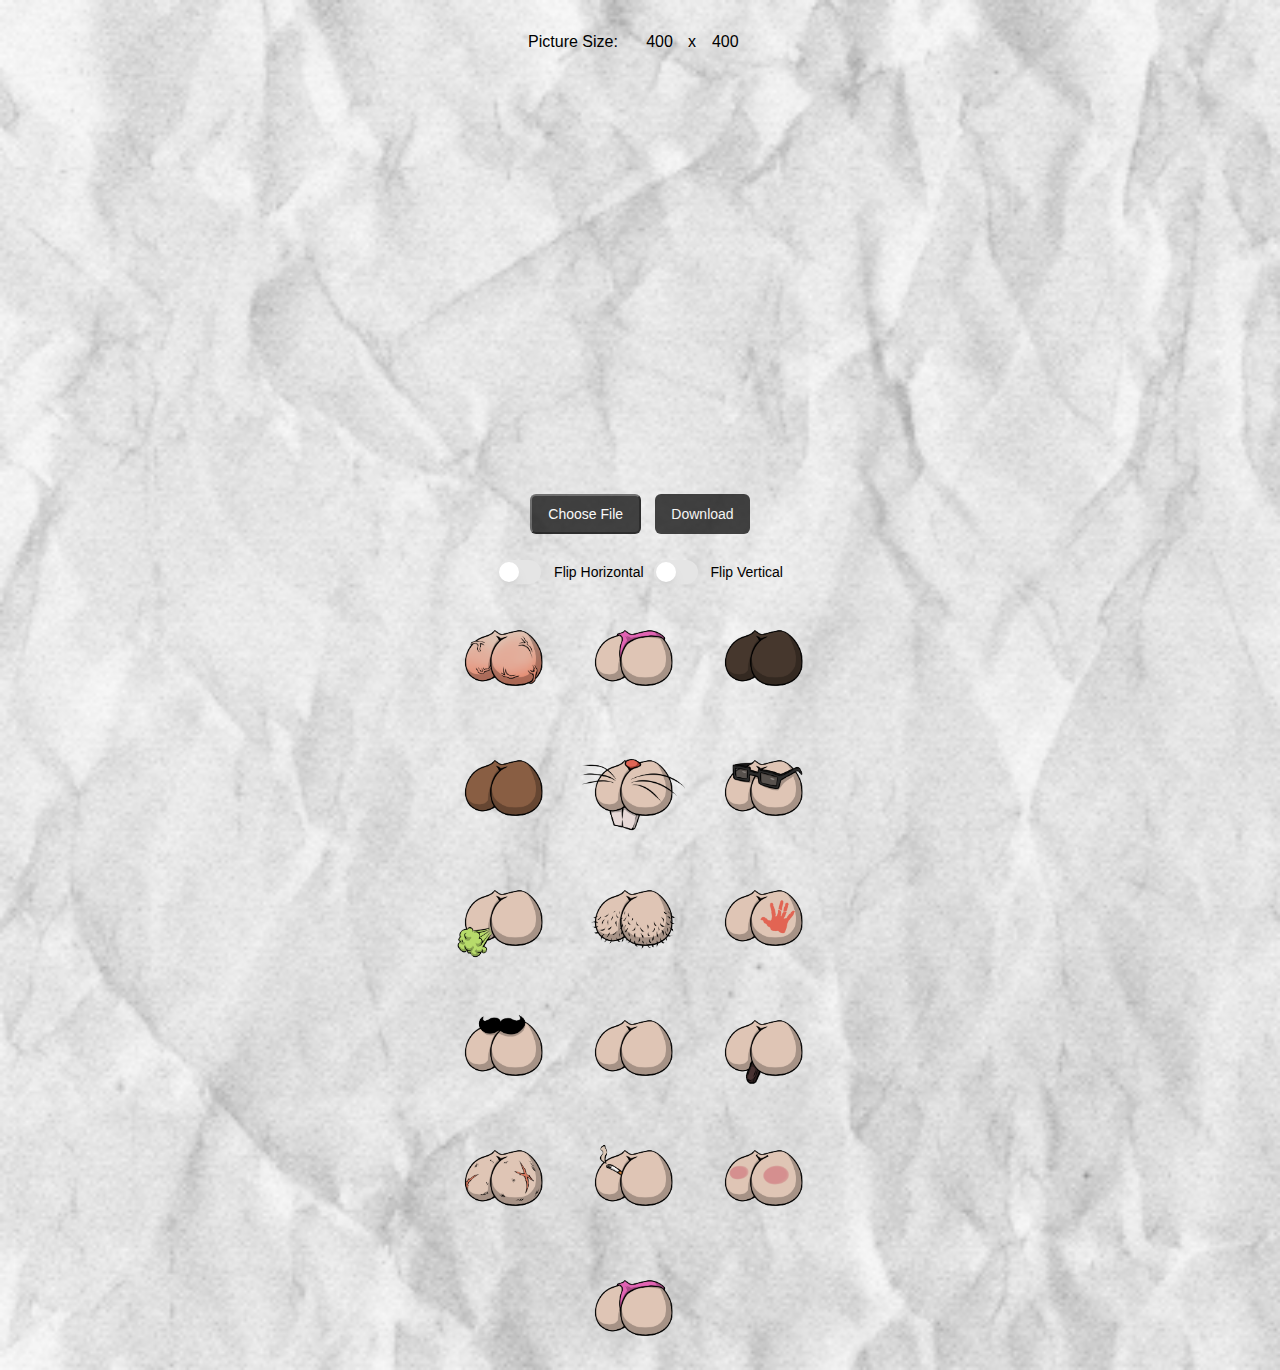
<file: pfp/index.html>
<!DOCTYPE html><html lang="en"><head><meta charSet="utf-8"/><meta name="viewport" content="width=device-width, initial-scale=1"/><link rel="preload" as="image" href="butts/butt_angry.8cf0a683.png"/><link rel="preload" as="image" href="butts/butt_bad_bitch.91d77cb8.png"/><link rel="preload" as="image" href="butts/butt_black.cc0daf55.png"/><link rel="preload" as="image" href="butts/butt_brown.d7b985da.png"/><link rel="preload" as="image" href="butts/butt_bunny.b67cc914.png"/><link rel="preload" as="image" href="butts/butt_eyeglass.0be62d0c.png"/><link rel="preload" as="image" href="butts/butt_fart.577ea9e5.png"/><link rel="preload" as="image" href="butts/butt_hairy.e7e98052.png"/><link rel="preload" as="image" href="butts/butt_hand.7b7ef93c.png"/><link rel="preload" as="image" href="butts/butt_moustache.13a99a98.png"/><link rel="stylesheet" href="_next/static/css/98d01284aa6d95d2.css"  data-precedence="next"/><link rel="preload" as="script" fetchPriority="low" href="_next/static/chunks/webpack-eb06b134aba986c4.js" /><script src="_next/static/chunks/fd9d1056-baf5e9d93fecdc47.js" async="" ></script><script src="_next/static/chunks/69-5bb621b53330d3ae.js" async="" ></script><script src="_next/static/chunks/main-app-834211f3947378c7.js" async="" ></script><script src="_next/static/chunks/ad2866b8-c0fdef9fc4bc4d39.js" async="" ></script><script src="_next/static/chunks/447-b64539f24f500368.js" async="" ></script><script src="_next/static/chunks/84-1c43d7c4b4bd9899.js" async="" ></script><script src="_next/static/chunks/app/page-aa7cba2aa150a6c2.js" async="" ></script><link rel="preload" as="image" href="butts/butt_neutral.c061d00b.png"/><link rel="preload" as="image" href="butts/butt_poop.40c2ae7e.png"/><link rel="preload" as="image" href="butts/butt_scars.7ad158fa.png"/><link rel="preload" as="image" href="butts/butt_smoke.bfd11858.png"/><link rel="preload" as="image" href="butts/butt_uwu.56fe6317.png"/><link rel="preload" as="image" href="butts/butt_bad_bitch.91d77cb8.png"/><title>Buttman PFP Maker</title><meta name="description" content="Buttman PFP Maker"/><link rel="icon" href="favicon.ico" type="image/x-icon" sizes="256x256"/><script src="_next/static/chunks/polyfills-c67a75d1b6f99dc8.js"  noModule=""></script></head><body><div class="flex-container"><div class="canvas-container"><div class="picture-size"><span style="margin-left:10px">Picture Size:</span><input class="text-right" type="number" id="canvasWidth" value="400"/><span class="mr-4">x</span><input class="text-left" type="number" id="canvasHeight" value="400"/></div><div style="text-shadow:black 0.1rem 0.1rem 0.1rem;width:400px" class="m-auto relative"><div id="butture" style="width:400px;height:400px" class="relative overflow-hidden"><canvas width="400" height="400" id="pfp"></canvas></div><div class="button-container"><input type="file" id="fileUpload"/><button class="inline-flex items-center justify-center whitespace-nowrap rounded-md text-sm font-medium ring-offset-background transition-colors focus-visible:outline-none focus-visible:ring-2 focus-visible:ring-ring focus-visible:ring-offset-2 disabled:pointer-events-none disabled:opacity-50 bg-primary text-primary-foreground hover:bg-primary/90 h-10 px-4 py-2 button">Download</button></div></div></div><div class="butt-main-container"><div class="flex-labels"><div class="space-x-2"><button type="button" role="switch" aria-checked="false" data-state="unchecked" value="on" class="peer inline-flex h-6 w-11 shrink-0 cursor-pointer items-center rounded-full border-2 border-transparent transition-colors focus-visible:outline-none focus-visible:ring-2 focus-visible:ring-ring focus-visible:ring-offset-2 focus-visible:ring-offset-background disabled:cursor-not-allowed disabled:opacity-50 data-[state=checked]:bg-primary data-[state=unchecked]:bg-input" id="buttFlipH"><span data-state="unchecked" class="pointer-events-none block h-5 w-5 rounded-full bg-background shadow-lg ring-0 transition-transform data-[state=checked]:translate-x-5 data-[state=unchecked]:translate-x-0"></span></button><input type="checkbox" aria-hidden="true" style="transform:translateX(-100%);position:absolute;pointer-events:none;opacity:0;margin:0" tabindex="-1" value="on"/><label class="font-medium peer-disabled:cursor-not-allowed peer-disabled:opacity-70 font-content text-xl md:text-3xl" for="buttFlipH">Flip Horizontal</label></div><div class="space-x-2"><button type="button" role="switch" aria-checked="false" data-state="unchecked" value="on" class="peer inline-flex h-6 w-11 shrink-0 cursor-pointer items-center rounded-full border-2 border-transparent transition-colors focus-visible:outline-none focus-visible:ring-2 focus-visible:ring-ring focus-visible:ring-offset-2 focus-visible:ring-offset-background disabled:cursor-not-allowed disabled:opacity-50 data-[state=checked]:bg-primary data-[state=unchecked]:bg-input" id="buttFlipY"><span data-state="unchecked" class="pointer-events-none block h-5 w-5 rounded-full bg-background shadow-lg ring-0 transition-transform data-[state=checked]:translate-x-5 data-[state=unchecked]:translate-x-0"></span></button><input type="checkbox" aria-hidden="true" style="transform:translateX(-100%);position:absolute;pointer-events:none;opacity:0;margin:0" tabindex="-1" value="on"/><label class="font-medium peer-disabled:cursor-not-allowed peer-disabled:opacity-70 font-content text-xl md:text-3xl" for="buttFlipY">Flip Vertical</label></div></div><div class="butt-container"><img class="butt-img" src="butts/butt_angry.8cf0a683.png"/><img class="butt-img" src="butts/butt_bad_bitch.91d77cb8.png"/><img class="butt-img" src="butts/butt_black.cc0daf55.png"/><img class="butt-img" src="butts/butt_brown.d7b985da.png"/><img class="butt-img" src="butts/butt_bunny.b67cc914.png"/><img class="butt-img" src="butts/butt_eyeglass.0be62d0c.png"/><img class="butt-img" src="butts/butt_fart.577ea9e5.png"/><img class="butt-img" src="butts/butt_hairy.e7e98052.png"/><img class="butt-img" src="butts/butt_hand.7b7ef93c.png"/><img class="butt-img" src="butts/butt_moustache.13a99a98.png"/><img class="butt-img" src="butts/butt_neutral.c061d00b.png"/><img class="butt-img" src="butts/butt_poop.40c2ae7e.png"/><img class="butt-img" src="butts/butt_scars.7ad158fa.png"/><img class="butt-img" src="butts/butt_smoke.bfd11858.png"/><img class="butt-img" src="butts/butt_uwu.56fe6317.png"/><img class="butt-img" src="butts/butt_bad_bitch.91d77cb8.png"/></div></div></div><script src="_next/static/chunks/webpack-eb06b134aba986c4.js"  async=""></script><script>(self.__next_f=self.__next_f||[]).push([0]);self.__next_f.push([2,null])</script><script>self.__next_f.push([1,"1:HL[\"./_next/static/css/98d01284aa6d95d2.css\",\"style\",{\"crossOrigin\":\"\"}]\n0:\"$L2\"\n"])</script><script>self.__next_f.push([1,"3:I[7690,[],\"\"]\n5:I[7831,[],\"\"]\n6:I[9084,[\"337\",\"static/chunks/ad2866b8-c0fdef9fc4bc4d39.js\",\"447\",\"static/chunks/447-b64539f24f500368.js\",\"84\",\"static/chunks/84-1c43d7c4b4bd9899.js\",\"931\",\"static/chunks/app/page-aa7cba2aa150a6c2.js\"],\"\"]\n8:I[8955,[],\"\"]\n9:[]\n2:[[[\"$\",\"link\",\"0\",{\"rel\":\"stylesheet\",\"href\":\"./_next/static/css/98d01284aa6d95d2.css\",\"precedence\":\"next\",\"crossOrigin\":\"anonymous\"}]],[\"$\",\"$L3\",null,{\"buildId\":\"FKNxvQXlJlK3X113xGg96\",\"assetPrefix\":\".\",\"initialCanonicalUrl\":\"/\",\"initialTree\":[\"\",{\"children\":[\"__PAGE__\",{}]},\"$undefined\",\"$undefined\",true],\"initialSeedData\":[\"\",{\"children\":[\"__PAGE__\",{},[\"$L4\",[\"$\",\"$L5\",null,{\"propsForComponent\":{\"params\":{}},\"Component\":\"$6\",\"isStaticGeneration\":true}],null]]},[null,[\"$\",\"html\",null,{\"lang\":\"en\",\"children\":[\"$\",\"body\",null,{\"children\":[\"$\",\"$L6\",null,{}]}]}],null]],\"initialHead\":[false,\"$L7\"],\"globalErrorComponent\":\"$8\",\"missingSlots\":\"$W9\"}]]\n"])</script><script>self.__next_f.push([1,"7:[[\"$\",\"meta\",\"0\",{\"name\":\"viewport\",\"content\":\"width=device-width, initial-scale=1\"}],[\"$\",\"meta\",\"1\",{\"charSet\":\"utf-8\"}],[\"$\",\"title\",\"2\",{\"children\":\"Buttman PFP Maker\"}],[\"$\",\"meta\",\"3\",{\"name\":\"description\",\"content\":\"Buttman PFP Maker\"}],[\"$\",\"link\",\"4\",{\"rel\":\"icon\",\"href\":\"./favicon.ico\",\"type\":\"image/x-icon\",\"sizes\":\"256x256\"}]]\n4:null\n"])</script><script>self.__next_f.push([1,""])</script>
</body></html>
</file>
<file: pfp/_next/static/css/98d01284aa6d95d2.css>
@import url("https://fonts.cdnfonts.com/css/batman-forever");
/*
! tailwindcss v3.4.3 | MIT License | https://tailwindcss.com
*/*,:after,:before{box-sizing:border-box;border:0 solid #e5e7eb}:after,:before{--tw-content:""}:host,html{line-height:1.5;-webkit-text-size-adjust:100%;-moz-tab-size:4;-o-tab-size:4;tab-size:4;font-family:ui-sans-serif,system-ui,sans-serif,Apple Color Emoji,Segoe UI Emoji,Segoe UI Symbol,Noto Color Emoji;font-feature-settings:normal;font-variation-settings:normal;-webkit-tap-highlight-color:transparent}body{line-height:inherit}hr{height:0;color:inherit;border-top-width:1px}abbr:where([title]){-webkit-text-decoration:underline dotted;text-decoration:underline dotted}h1,h2,h3,h4,h5,h6{font-size:inherit;font-weight:inherit}a{color:inherit;text-decoration:inherit}b,strong{font-weight:bolder}code,kbd,pre,samp{font-family:ui-monospace,SFMono-Regular,Menlo,Monaco,Consolas,Liberation Mono,Courier New,monospace;font-feature-settings:normal;font-variation-settings:normal;font-size:1em}small{font-size:80%}sub,sup{font-size:75%;line-height:0;position:relative;vertical-align:baseline}sub{bottom:-.25em}sup{top:-.5em}table{text-indent:0;border-color:inherit;border-collapse:collapse}button,input,optgroup,select,textarea{font-family:inherit;font-feature-settings:inherit;font-variation-settings:inherit;font-size:100%;font-weight:inherit;line-height:inherit;letter-spacing:inherit;color:inherit;margin:0;padding:0}button,select{text-transform:none}button,input:where([type=button]),input:where([type=reset]),input:where([type=submit]){-webkit-appearance:button;background-color:transparent;background-image:none}:-moz-focusring{outline:auto}:-moz-ui-invalid{box-shadow:none}progress{vertical-align:baseline}::-webkit-inner-spin-button,::-webkit-outer-spin-button{height:auto}[type=search]{-webkit-appearance:textfield;outline-offset:-2px}::-webkit-search-decoration{-webkit-appearance:none}::-webkit-file-upload-button{-webkit-appearance:button;font:inherit}summary{display:list-item}blockquote,dd,dl,figure,h1,h2,h3,h4,h5,h6,hr,p,pre{margin:0}fieldset{margin:0}fieldset,legend{padding:0}menu,ol,ul{list-style:none;margin:0;padding:0}dialog{padding:0}textarea{resize:vertical}input::-moz-placeholder,textarea::-moz-placeholder{opacity:1;color:#9ca3af}input::placeholder,textarea::placeholder{opacity:1;color:#9ca3af}[role=button],button{cursor:pointer}:disabled{cursor:default}audio,canvas,embed,iframe,img,object,svg,video{display:block;vertical-align:middle}img,video{max-width:100%;height:auto}[hidden]{display:none}:root{--background:0 0% 100%;--foreground:0 0% 3.9%;--card:0 0% 100%;--card-foreground:0 0% 3.9%;--popover:0 0% 100%;--popover-foreground:0 0% 3.9%;--primary:0 0% 9%;--primary-foreground:0 0% 98%;--secondary:0 0% 96.1%;--secondary-foreground:0 0% 9%;--muted:0 0% 96.1%;--muted-foreground:0 0% 45.1%;--accent:0 0% 96.1%;--accent-foreground:0 0% 9%;--destructive:0 84.2% 60.2%;--destructive-foreground:0 0% 98%;--border:0 0% 89.8%;--input:0 0% 89.8%;--ring:0 0% 3.9%;--radius:0.5rem}*,:after,:before{--tw-border-spacing-x:0;--tw-border-spacing-y:0;--tw-translate-x:0;--tw-translate-y:0;--tw-rotate:0;--tw-skew-x:0;--tw-skew-y:0;--tw-scale-x:1;--tw-scale-y:1;--tw-pan-x: ;--tw-pan-y: ;--tw-pinch-zoom: ;--tw-scroll-snap-strictness:proximity;--tw-gradient-from-position: ;--tw-gradient-via-position: ;--tw-gradient-to-position: ;--tw-ordinal: ;--tw-slashed-zero: ;--tw-numeric-figure: ;--tw-numeric-spacing: ;--tw-numeric-fraction: ;--tw-ring-inset: ;--tw-ring-offset-width:0px;--tw-ring-offset-color:#fff;--tw-ring-color:rgba(59,130,246,.5);--tw-ring-offset-shadow:0 0 #0000;--tw-ring-shadow:0 0 #0000;--tw-shadow:0 0 #0000;--tw-shadow-colored:0 0 #0000;--tw-blur: ;--tw-brightness: ;--tw-contrast: ;--tw-grayscale: ;--tw-hue-rotate: ;--tw-invert: ;--tw-saturate: ;--tw-sepia: ;--tw-drop-shadow: ;--tw-backdrop-blur: ;--tw-backdrop-brightness: ;--tw-backdrop-contrast: ;--tw-backdrop-grayscale: ;--tw-backdrop-hue-rotate: ;--tw-backdrop-invert: ;--tw-backdrop-opacity: ;--tw-backdrop-saturate: ;--tw-backdrop-sepia: ;--tw-contain-size: ;--tw-contain-layout: ;--tw-contain-paint: ;--tw-contain-style: }::backdrop{--tw-border-spacing-x:0;--tw-border-spacing-y:0;--tw-translate-x:0;--tw-translate-y:0;--tw-rotate:0;--tw-skew-x:0;--tw-skew-y:0;--tw-scale-x:1;--tw-scale-y:1;--tw-pan-x: ;--tw-pan-y: ;--tw-pinch-zoom: ;--tw-scroll-snap-strictness:proximity;--tw-gradient-from-position: ;--tw-gradient-via-position: ;--tw-gradient-to-position: ;--tw-ordinal: ;--tw-slashed-zero: ;--tw-numeric-figure: ;--tw-numeric-spacing: ;--tw-numeric-fraction: ;--tw-ring-inset: ;--tw-ring-offset-width:0px;--tw-ring-offset-color:#fff;--tw-ring-color:rgba(59,130,246,.5);--tw-ring-offset-shadow:0 0 #0000;--tw-ring-shadow:0 0 #0000;--tw-shadow:0 0 #0000;--tw-shadow-colored:0 0 #0000;--tw-blur: ;--tw-brightness: ;--tw-contrast: ;--tw-grayscale: ;--tw-hue-rotate: ;--tw-invert: ;--tw-saturate: ;--tw-sepia: ;--tw-drop-shadow: ;--tw-backdrop-blur: ;--tw-backdrop-brightness: ;--tw-backdrop-contrast: ;--tw-backdrop-grayscale: ;--tw-backdrop-hue-rotate: ;--tw-backdrop-invert: ;--tw-backdrop-opacity: ;--tw-backdrop-saturate: ;--tw-backdrop-sepia: ;--tw-contain-size: ;--tw-contain-layout: ;--tw-contain-paint: ;--tw-contain-style: }.container{width:100%;margin-right:auto;margin-left:auto;padding-right:2rem;padding-left:2rem}@media (min-width:1400px){.container{max-width:1400px}}.pointer-events-none{pointer-events:none}.absolute{position:absolute}.relative{position:relative}.m-5{margin:1.25rem}.m-8{margin:2rem}.m-auto{margin:auto}.mr-4{margin-right:1rem}.block{display:block}.flex{display:flex}.inline-flex{display:inline-flex}.h-10{height:2.5rem}.h-11{height:2.75rem}.h-5{height:1.25rem}.h-6{height:1.5rem}.h-9{height:2.25rem}.w-10{width:2.5rem}.w-11{width:2.75rem}.w-5{width:1.25rem}.shrink-0{flex-shrink:0}.transform{transform:translate(var(--tw-translate-x),var(--tw-translate-y)) rotate(var(--tw-rotate)) skewX(var(--tw-skew-x)) skewY(var(--tw-skew-y)) scaleX(var(--tw-scale-x)) scaleY(var(--tw-scale-y))}.cursor-pointer{cursor:pointer}.place-items-center{place-items:center}.items-center{align-items:center}.justify-center{justify-content:center}.space-x-2>:not([hidden])~:not([hidden]){--tw-space-x-reverse:0;margin-right:calc(.5rem * var(--tw-space-x-reverse));margin-left:calc(.5rem * calc(1 - var(--tw-space-x-reverse)))}.overflow-hidden{overflow:hidden}.whitespace-nowrap{white-space:nowrap}.rounded-full{border-radius:9999px}.rounded-md{border-radius:calc(var(--radius) - 2px)}.border{border-width:1px}.border-2{border-width:2px}.border-input{border-color:hsl(var(--input))}.border-transparent{border-color:transparent}.bg-background{background-color:hsl(var(--background))}.bg-destructive{background-color:hsl(var(--destructive))}.bg-primary{background-color:hsl(var(--primary))}.bg-secondary{background-color:hsl(var(--secondary))}.px-3{padding-left:.75rem;padding-right:.75rem}.px-4{padding-left:1rem;padding-right:1rem}.px-8{padding-left:2rem;padding-right:2rem}.py-2{padding-top:.5rem;padding-bottom:.5rem}.pb-20{padding-bottom:5rem}.text-left{text-align:left}.text-center{text-align:center}.text-right{text-align:right}.font-content{font-family:Lilita One}.font-title{font-family:Permanent Marker}.text-3xl{font-size:1.875rem;line-height:2.25rem}.text-sm{font-size:.875rem;line-height:1.25rem}.text-xl{font-size:1.25rem;line-height:1.75rem}.font-medium{font-weight:500}.leading-none{line-height:1}.text-destructive-foreground{color:hsl(var(--destructive-foreground))}.text-primary{color:hsl(var(--primary))}.text-primary-foreground{color:hsl(var(--primary-foreground))}.text-secondary-foreground{color:hsl(var(--secondary-foreground))}.underline-offset-4{text-underline-offset:4px}.shadow-lg{--tw-shadow:0 10px 15px -3px rgba(0,0,0,.1),0 4px 6px -4px rgba(0,0,0,.1);--tw-shadow-colored:0 10px 15px -3px var(--tw-shadow-color),0 4px 6px -4px var(--tw-shadow-color);box-shadow:var(--tw-ring-offset-shadow,0 0 #0000),var(--tw-ring-shadow,0 0 #0000),var(--tw-shadow)}.outline{outline-style:solid}.ring-0{--tw-ring-offset-shadow:var(--tw-ring-inset) 0 0 0 var(--tw-ring-offset-width) var(--tw-ring-offset-color);--tw-ring-shadow:var(--tw-ring-inset) 0 0 0 calc(0px + var(--tw-ring-offset-width)) var(--tw-ring-color);box-shadow:var(--tw-ring-offset-shadow),var(--tw-ring-shadow),var(--tw-shadow,0 0 #0000)}.ring-offset-background{--tw-ring-offset-color:hsl(var(--background))}.transition-colors{transition-property:color,background-color,border-color,text-decoration-color,fill,stroke;transition-timing-function:cubic-bezier(.4,0,.2,1);transition-duration:.15s}.transition-transform{transition-property:transform;transition-timing-function:cubic-bezier(.4,0,.2,1);transition-duration:.15s}@keyframes enter{0%{opacity:var(--tw-enter-opacity,1);transform:translate3d(var(--tw-enter-translate-x,0),var(--tw-enter-translate-y,0),0) scale3d(var(--tw-enter-scale,1),var(--tw-enter-scale,1),var(--tw-enter-scale,1)) rotate(var(--tw-enter-rotate,0))}}@keyframes exit{to{opacity:var(--tw-exit-opacity,1);transform:translate3d(var(--tw-exit-translate-x,0),var(--tw-exit-translate-y,0),0) scale3d(var(--tw-exit-scale,1),var(--tw-exit-scale,1),var(--tw-exit-scale,1)) rotate(var(--tw-exit-rotate,0))}}body{color:rgb(var(--foreground-rgb));background-image:url(pfp/bg.jpg);background-size:cover;margin:0;padding:0;font-family:BatmanForeverAlternate,sans-serif!important}input[type=file]::file-selector-button{padding:.5rem 1rem;border-radius:calc(var(--radius) - 2px);background-color:hsl(var(--primary));color:#fff;cursor:pointer;font-size:.875rem;line-height:1.25rem;opacity:.8;height:40px}input[type=file]::file-selector-button:hover{opacity:.7}input[type=file]{font-size:0}::file-selector-button{font-size:medium}.font-content{font-family:BatmanForeverAlternate,sans-serif!important;font-size:14px!important;cursor:pointer}.space-x-2{gap:5px;align-items:center}.flex-labels,.space-x-2{display:flex}.button-container{padding:20px}.button{opacity:.8;height:40px;margin-left:10px}.flex-labels .data-\[state\=checked\]\:bg-primary[data-state=checked]{background-color:hsl(var(--primary));opacity:.8}.flex-container{width:100%;display:flex;flex-direction:column;align-items:center;margin-top:30px}.canvas-container{width:50%}.butt-main-container,.canvas-container{display:flex;flex-direction:column;align-items:center;text-align:center}.butt-main-container{width:40%}.butt-container{width:100%;display:flex;flex-wrap:wrap;align-items:center;justify-content:center}.butt-container img:hover{background-color:#222121;border-radius:20px;opacity:.8;cursor:pointer}.butt-img{width:130px;height:130px}.picture-size{padding-left:20px;display:block;padding-bottom:20px}.picture-size input{width:70px;background-color:unset}#buttFlipY{margin-left:10px}@media only screen and (min-width:701px) and (max-width:1200px) and (orientation:portrait){.butt-main-container{width:75%}.butt-img{width:100px;height:100px}}@media only screen and (min-width:701px) and (max-width:1200px) and (orientation:landscape){.canvas-container{width:50%}.flex-container{justify-content:center;flex-direction:row;align-items:center}.butt-main-container{width:50%}.butt-img{width:100px;height:100px}}@media only screen and (max-width:700px){.font-content{font-size:12px!important}.picture-size{display:none}.canvas-container{width:100%}.flex-container{justify-content:center;margin-top:12px}.butt-main-container{width:100%;display:flex;flex-direction:column;align-items:center;text-align:center}.butt-img{width:100px;height:100px}}@media only screen and (max-width:400px){.font-content{font-size:12px!important}.butt-img{width:80px;height:80px}}.hover\:bg-accent:hover{background-color:hsl(var(--accent))}.hover\:bg-destructive\/90:hover{background-color:hsl(var(--destructive)/.9)}.hover\:bg-primary\/90:hover{background-color:hsl(var(--primary)/.9)}.hover\:bg-secondary\/80:hover{background-color:hsl(var(--secondary)/.8)}.hover\:text-accent-foreground:hover{color:hsl(var(--accent-foreground))}.hover\:underline:hover{text-decoration-line:underline}.focus-visible\:outline-none:focus-visible{outline:2px solid transparent;outline-offset:2px}.focus-visible\:ring-2:focus-visible{--tw-ring-offset-shadow:var(--tw-ring-inset) 0 0 0 var(--tw-ring-offset-width) var(--tw-ring-offset-color);--tw-ring-shadow:var(--tw-ring-inset) 0 0 0 calc(2px + var(--tw-ring-offset-width)) var(--tw-ring-color);box-shadow:var(--tw-ring-offset-shadow),var(--tw-ring-shadow),var(--tw-shadow,0 0 #0000)}.focus-visible\:ring-ring:focus-visible{--tw-ring-color:hsl(var(--ring))}.focus-visible\:ring-offset-2:focus-visible{--tw-ring-offset-width:2px}.focus-visible\:ring-offset-background:focus-visible{--tw-ring-offset-color:hsl(var(--background))}.disabled\:pointer-events-none:disabled{pointer-events:none}.disabled\:cursor-not-allowed:disabled{cursor:not-allowed}.disabled\:opacity-50:disabled{opacity:.5}.peer:disabled~.peer-disabled\:cursor-not-allowed{cursor:not-allowed}.peer:disabled~.peer-disabled\:opacity-70{opacity:.7}.data-\[state\=checked\]\:translate-x-5[data-state=checked]{--tw-translate-x:1.25rem}.data-\[state\=checked\]\:translate-x-5[data-state=checked],.data-\[state\=unchecked\]\:translate-x-0[data-state=unchecked]{transform:translate(var(--tw-translate-x),var(--tw-translate-y)) rotate(var(--tw-rotate)) skewX(var(--tw-skew-x)) skewY(var(--tw-skew-y)) scaleX(var(--tw-scale-x)) scaleY(var(--tw-scale-y))}.data-\[state\=unchecked\]\:translate-x-0[data-state=unchecked]{--tw-translate-x:0px}.data-\[state\=checked\]\:bg-primary[data-state=checked]{background-color:hsl(var(--primary))}.data-\[state\=unchecked\]\:bg-input[data-state=unchecked]{background-color:hsl(var(--input))}.dark\:drop-shadow-\[0_0_0\.3rem_\#ffffff70\]:is(.dark *){--tw-drop-shadow:drop-shadow(0 0 0.3rem #ffffff70);filter:var(--tw-blur) var(--tw-brightness) var(--tw-contrast) var(--tw-grayscale) var(--tw-hue-rotate) var(--tw-invert) var(--tw-saturate) var(--tw-sepia) var(--tw-drop-shadow)}.dark\:invert:is(.dark *){--tw-invert:invert(100%);filter:var(--tw-blur) var(--tw-brightness) var(--tw-contrast) var(--tw-grayscale) var(--tw-hue-rotate) var(--tw-invert) var(--tw-saturate) var(--tw-sepia) var(--tw-drop-shadow)}@media (min-width:768px){.md\:text-3xl{font-size:1.875rem;line-height:2.25rem}.md\:text-5xl{font-size:3rem;line-height:1}}
</file>
